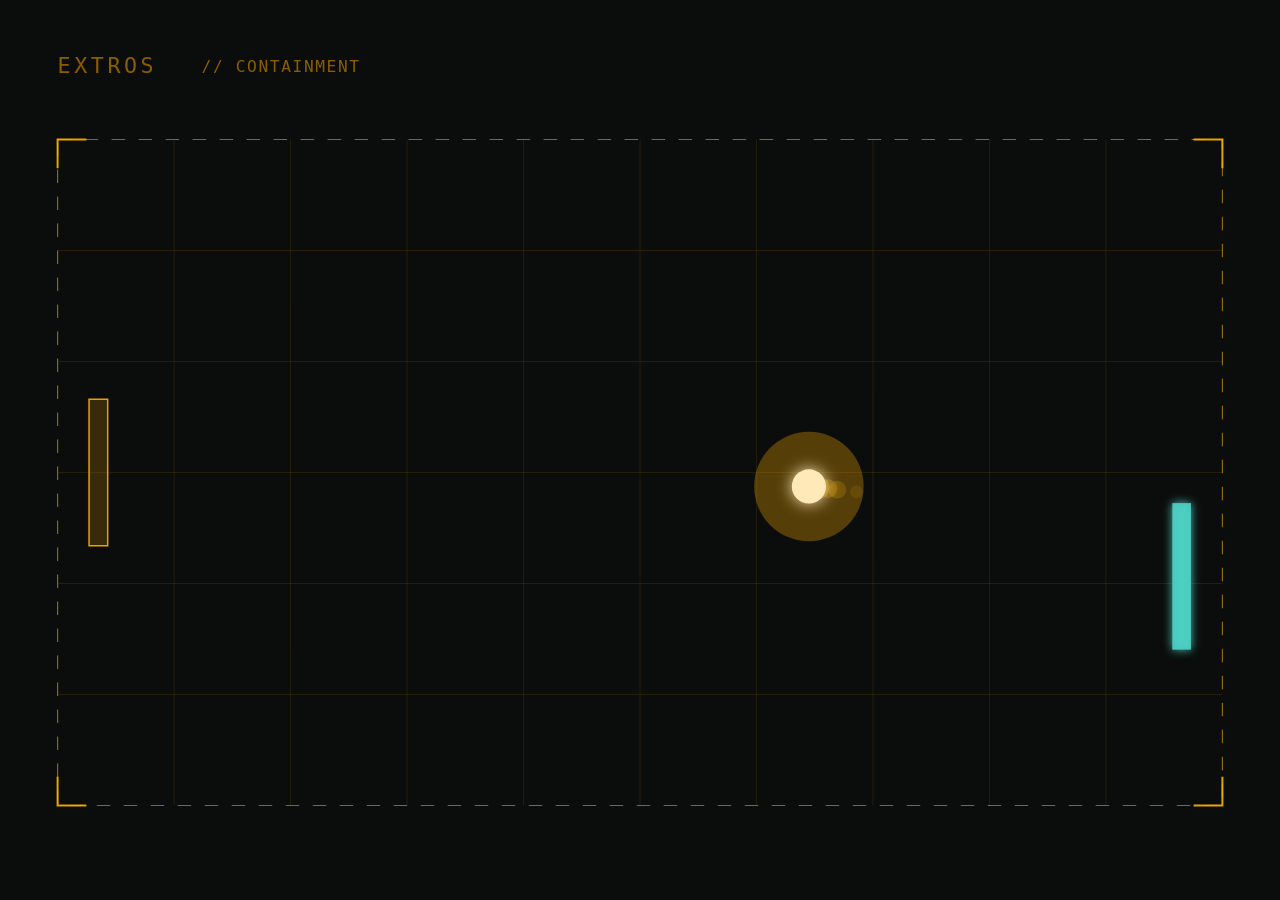
<file: index.html>
<!DOCTYPE html>
<html lang="en">
<head>
<meta charset="utf-8">
<meta name="viewport" content="width=device-width,initial-scale=1,viewport-fit=cover">
<title>EXTROS</title>
<link rel="stylesheet" href="style.css">
</head>
<body>
<div id="stage"><canvas id="cv"></canvas></div>
<script>
  // Eruda console — only when explicitly requested, so it never ships to players.
  if (location.search.indexOf('debug=1') > -1) {
    var erudaScript = document.createElement('script');
    erudaScript.src = 'https://cdn.jsdelivr.net/npm/eruda';
    erudaScript.onload = function () { eruda.init(); };
    document.head.appendChild(erudaScript);
  }
</script>
<script src="core.js"></script>
<script src="state.js"></script>
<script src="physics.js"></script>
<script src="input.js"></script>
<script src="draw.js"></script>
<script src="debug.js"></script>
<script>
  EXTROS.core.start();
</script>
</body>
</html>
</file>
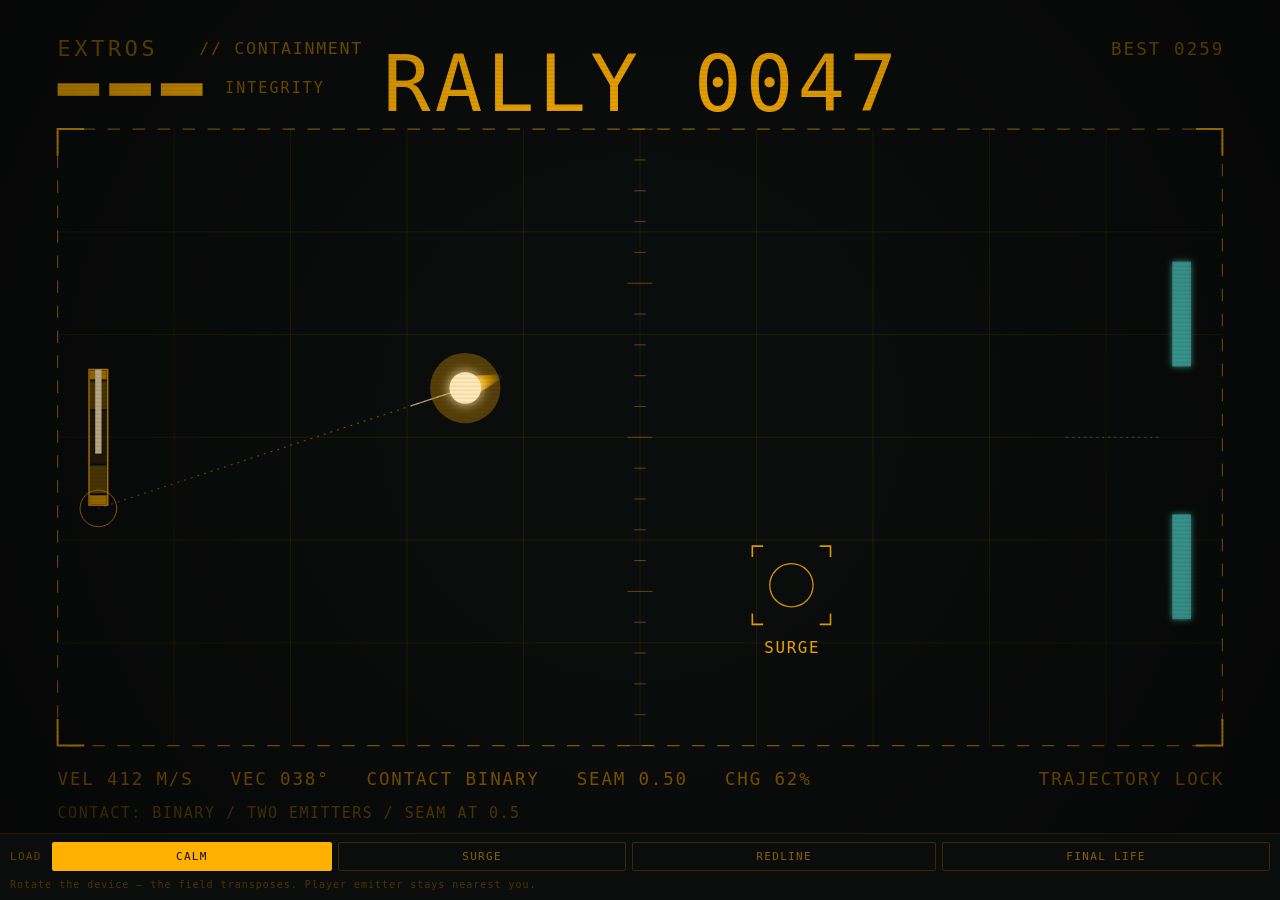
<file: docs/extros-mockup.html>
<!DOCTYPE html>
<html lang="en">
<head>
<meta charset="utf-8">
<meta name="viewport" content="width=device-width,initial-scale=1,viewport-fit=cover">
<title>EXTROS — Amber Telemetry mockup</title>
<style>
  :root {
    --void:        #0B0D0C;
    --phosphor:    #FFB000;
    --phosphor-dim:#8A5E00;
    --burn:        #FFE9B8;
    --alert:       #FF3B1F;
    --cold:        #4FD1C5;
    --mono: ui-monospace, "SF Mono", SFMono-Regular, Menlo, Consolas, "Roboto Mono", monospace;
  }
  * { box-sizing: border-box; }
  html, body {
    margin: 0; height: 100%; background: var(--void);
    font-family: var(--mono); color: var(--phosphor-dim);
    -webkit-font-smoothing: antialiased;
    overscroll-behavior: none;
  }
  body { display: flex; flex-direction: column; }
  #stage { flex: 1 1 auto; position: relative; min-height: 0; }
  canvas { display: block; width: 100%; height: 100%; touch-action: none; }

  #bar {
    flex: 0 0 auto;
    display: flex; gap: 6px; align-items: center;
    padding: 8px 10px calc(8px + env(safe-area-inset-bottom));
    border-top: 1px solid #241a06;
    font-size: 11px; letter-spacing: .12em; text-transform: uppercase;
  }
  #bar .lbl { color: #5c4206; margin-right: 4px; white-space: nowrap; }
  #bar button {
    font: inherit; letter-spacing: .12em; text-transform: uppercase;
    background: transparent; color: var(--phosphor-dim);
    border: 1px solid #3a2905; border-radius: 2px;
    padding: 7px 10px; cursor: pointer; flex: 1 1 auto;
  }
  #bar button[aria-pressed="true"] { color: var(--void); background: var(--phosphor); border-color: var(--phosphor); }
  #bar button:focus-visible { outline: 2px solid var(--burn); outline-offset: 2px; }
  #hint { padding: 0 10px 10px; font-size: 10px; letter-spacing: .1em; color: #4a3505; }
</style>
</head>
<body>
<div id="stage"><canvas id="cv"></canvas></div>
<div id="bar">
  <span class="lbl">Load</span>
  <button data-state="calm" aria-pressed="true">Calm</button>
  <button data-state="surge" aria-pressed="false">Surge</button>
  <button data-state="redline" aria-pressed="false">Redline</button>
  <button data-state="final" aria-pressed="false">Final life</button>
</div>
<div id="hint">Rotate the device — the field transposes. Player emitter stays nearest you.</div>

<script>
'use strict';

// ==== TOKENS ====
var C = {
  void:     '#0B0D0C',
  phos:     '#FFB000',
  dim:      '#8A5E00',
  burn:     '#FFE9B8',
  alert:    '#FF3B1F',
  cold:     '#4FD1C5'
};

// ==== STATE PRESETS ====
// A frozen frame. Only the panel breathes; the contact is held still.
var PRESETS = {
  calm:    { intensity:0.15, rally:47,  vel:412,  integrity:3, pred:1.00, smear:0.30, corrupt:0.00, tear:0.00, final:false },
  surge:   { intensity:0.62, rally:118, vel:806,  integrity:2, pred:0.45, smear:0.75, corrupt:0.10, tear:0.15, final:false },
  redline: { intensity:1.00, rally:203, vel:1188, integrity:1, pred:0.00, smear:1.00, corrupt:0.30, tear:0.45, final:false },
  final:   { intensity:1.00, rally:203, vel:1188, integrity:1, pred:0.00, smear:1.00, corrupt:0.22, tear:0.35, final:true  }
};
var S = PRESETS.calm;
var reduced = window.matchMedia('(prefers-reduced-motion: reduce)').matches;

var cv = document.getElementById('cv'), ctx = cv.getContext('2d');
var W = 0, H = 0, portrait = false;
var fx, fy, fw, fh, u;              // field rect + unit
var alongPx, acrossPx;

function resize() {
  var dpr = Math.min(window.devicePixelRatio || 1, 2);
  var r = document.getElementById('stage').getBoundingClientRect();
  W = Math.max(1, Math.floor(r.width)); H = Math.max(1, Math.floor(r.height));
  cv.width = Math.floor(W * dpr); cv.height = Math.floor(H * dpr);
  ctx.setTransform(dpr, 0, 0, dpr, 0, 0);
  portrait = H > W;
  u = Math.min(W, H) / 100;

  var mx = portrait ? W * 0.07 : W * 0.045;
  var mt = portrait ? H * 0.15  : H * 0.155;
  var mb = portrait ? H * 0.14  : H * 0.105;
  fx = mx; fy = mt; fw = W - mx * 2; fh = H - mt - mb;

  alongPx  = portrait ? fh : fw;
  acrossPx = portrait ? fw : fh;
}

// ==== FIELD TRANSFORM ====
// All game geometry lives in (along, across), each 0..1.
// along 0 = player emitter, along 1 = contact. Portrait puts the player at the bottom.
function pt(a, c) {
  return portrait
    ? { x: fx + c * fw, y: fy + fh - a * fh }
    : { x: fx + a * fw, y: fy + c * fh };
}
function fieldRect(aC, cC, aSize, cSize) {
  var p = pt(aC, cC);
  var w = portrait ? cSize * fw : aSize * fw;
  var h = portrait ? aSize * fh : cSize * fh;
  return { x: p.x - w / 2, y: p.y - h / 2, w: w, h: h };
}

// ==== SCENE (a single held frame) ====
var BALL   = { a: 0.35, c: 0.42, da: -1, dc: 0.62 };
var ORB    = { a: 0.63, c: 0.74 };
var PLAYER = { a: 0.035, c: 0.50, len: 0.22, charge: 0.62 };
var OPP    = { a: 0.965, len: 0.17, c1: 0.30, c2: 0.71 };   // BINARY: two emitters, seam at 0.5

function accent() { return S.final ? C.alert : C.phos; }
function accentDim() { return S.final ? '#7a1a0c' : C.dim; }

// ==== TEXT ====
function corrupt(str) {
  if (S.corrupt <= 0) return str;
  var out = '', junk = '▚▓░ ▞·';
  for (var i = 0; i < str.length; i++) {
    out += (Math.random() < S.corrupt && str[i] !== ' ')
      ? junk[(Math.random() * junk.length) | 0] : str[i];
  }
  return out;
}
function text(str, x, y, size, color, align, track) {
  ctx.save();
  ctx.font = size + 'px ' + getComputedStyle(document.body).fontFamily;
  ctx.fillStyle = color; ctx.textAlign = 'left'; ctx.textBaseline = 'middle';
  var sp = track || 0;
  var w = ctx.measureText(str).width + sp * (str.length - 1);
  var sx = align === 'center' ? x - w / 2 : align === 'right' ? x - w : x;
  for (var i = 0; i < str.length; i++) {
    ctx.fillText(str[i], sx, y);
    sx += ctx.measureText(str[i]).width + sp;
  }
  ctx.restore();
}
function pad(n, len) { var s = String(n); while (s.length < len) s = '0' + s; return s; }

// ==== COURT ====
function drawCourt(t) {
  var A = accent();
  // measurement grid
  ctx.save(); ctx.globalAlpha = 0.10 * (1 - S.intensity * 0.6); ctx.strokeStyle = A; ctx.lineWidth = 1;
  for (var i = 1; i < 10; i++) {
    var p1 = pt(i / 10, 0), p2 = pt(i / 10, 1);
    ctx.beginPath(); ctx.moveTo(p1.x, p1.y); ctx.lineTo(p2.x, p2.y); ctx.stroke();
  }
  for (var j = 1; j < 6; j++) {
    var q1 = pt(0, j / 6), q2 = pt(1, j / 6);
    ctx.beginPath(); ctx.moveTo(q1.x, q1.y); ctx.lineTo(q2.x, q2.y); ctx.stroke();
  }
  ctx.restore();

  // containment boundary — dotted, never solid
  ctx.save(); ctx.strokeStyle = A; ctx.globalAlpha = 0.55; ctx.lineWidth = 1.2;
  ctx.setLineDash([3 * u * 0.5, 3 * u * 0.5]);
  ctx.strokeRect(fx, fy, fw, fh); ctx.restore();

  // corner brackets
  ctx.save(); ctx.strokeStyle = A; ctx.lineWidth = 2; ctx.globalAlpha = 0.9;
  var b = u * 3.2;
  [[fx, fy, 1, 1], [fx + fw, fy, -1, 1], [fx, fy + fh, 1, -1], [fx + fw, fy + fh, -1, -1]]
    .forEach(function (k) {
      ctx.beginPath();
      ctx.moveTo(k[0] + b * k[2], k[1]); ctx.lineTo(k[0], k[1]); ctx.lineTo(k[0], k[1] + b * k[3]);
      ctx.stroke();
    });
  ctx.restore();

  // centre range scale
  ctx.save(); ctx.globalAlpha = 0.35; ctx.strokeStyle = A; ctx.lineWidth = 1;
  for (var k2 = 0; k2 <= 20; k2++) {
    var c = k2 / 20, long = (k2 % 5 === 0);
    var m1 = pt(0.5, c);
    var off = (long ? u * 1.5 : u * 0.7);
    var m2 = portrait ? { x: m1.x, y: m1.y } : { x: m1.x, y: m1.y };
    ctx.beginPath();
    if (portrait) { ctx.moveTo(m1.x, m1.y - off); ctx.lineTo(m1.x, m1.y + off); }
    else          { ctx.moveTo(m1.x - off, m1.y); ctx.lineTo(m1.x + off, m1.y); }
    ctx.stroke();
  }
  ctx.restore();
}

// ==== EMITTERS ====
function drawPlayer() {
  var A = accent();
  var thick = 0.016;
  var r = fieldRect(PLAYER.a, PLAYER.c, thick, PLAYER.len);
  ctx.save();
  ctx.strokeStyle = A; ctx.lineWidth = 1.5; ctx.globalAlpha = 0.9;
  ctx.strokeRect(r.x, r.y, r.w, r.h);

  // contact zones: centre 40% quiet, outer bands, outermost 8% is EDGE
  var zones = [[0.00, 0.08, 1.0], [0.08, 0.30, 0.45], [0.30, 0.70, 0.15], [0.70, 0.92, 0.45], [0.92, 1.00, 1.0]];
  zones.forEach(function (z) {
    var s = fieldRect(PLAYER.a, PLAYER.c - PLAYER.len / 2 + PLAYER.len * (z[0] + z[1]) / 2,
                      thick, PLAYER.len * (z[1] - z[0]));
    ctx.globalAlpha = z[2] * 0.8; ctx.fillStyle = A;
    ctx.fillRect(s.x + 1, s.y + 1, Math.max(0, s.w - 2), Math.max(0, s.h - 2));
  });

  // charge fill — lives on the emitter, not in a HUD widget
  ctx.globalAlpha = 1; ctx.fillStyle = C.burn;
  var chargeLen = PLAYER.len * PLAYER.charge;
  var cr = fieldRect(PLAYER.a, PLAYER.c - PLAYER.len / 2 + chargeLen / 2, thick * 0.34, chargeLen);
  ctx.fillRect(cr.x, cr.y, cr.w, cr.h);
  ctx.restore();
}

function drawOpponent() {
  // The one cold colour in the game. It belongs to the thing trying to beat you.
  var thick = 0.016;
  ctx.save();
  [OPP.c1, OPP.c2].forEach(function (c) {
    var r = fieldRect(OPP.a, c, thick, OPP.len);
    ctx.shadowColor = C.cold; ctx.shadowBlur = 12 * (0.4 + S.intensity);
    ctx.fillStyle = C.cold; ctx.globalAlpha = 0.92;
    ctx.fillRect(r.x, r.y, r.w, r.h);
  });
  ctx.shadowBlur = 0;
  // seam marker
  ctx.globalAlpha = 0.5; ctx.strokeStyle = C.cold; ctx.lineWidth = 1; ctx.setLineDash([2, 4]);
  var s1 = pt(OPP.a - 0.02, 0.5), s2 = pt(OPP.a - 0.10, 0.5);
  ctx.beginPath(); ctx.moveTo(s1.x, s1.y); ctx.lineTo(s2.x, s2.y); ctx.stroke();
  ctx.restore();
}

// ==== CONTACT + TRAJECTORY ====
function drawTrail() {
  var A = accent();
  var n = 16, len = 0.020 + 0.055 * S.smear;
  var mag = Math.hypot(BALL.da, BALL.dc);
  ctx.save();
  for (var i = n; i > 0; i--) {
    var t = i / n;
    var a = BALL.a - BALL.da / mag * len * t;
    var c = BALL.c - BALL.dc / mag * len * t;
    var p = pt(a, c);
    ctx.globalAlpha = (1 - t) * 0.5;
    ctx.fillStyle = A;
    ctx.beginPath(); ctx.arc(p.x, p.y, u * 1.4 * (1 - t * 0.75), 0, 6.2832); ctx.fill();
  }
  ctx.restore();
}

function predictPath() {
  var a = BALL.a, c = BALL.c, da = BALL.da, dc = BALL.dc, out = [{ a: a, c: c }], guard = 0;
  var mag = Math.hypot(da, dc); da /= mag; dc /= mag;
  while (a > PLAYER.a && guard++ < 12) {
    var tA = (PLAYER.a - a) / da;
    var tC = dc > 0 ? (1 - c) / dc : (0 - c) / dc;
    var t = Math.min(tA, tC);
    a += da * t; c += dc * t;
    out.push({ a: a, c: c });
    if (tC < tA) dc = -dc;
  }
  return out;
}

function drawPrediction() {
  if (S.pred <= 0) return;
  var path = predictPath();
  // total length, then draw only the fraction the console can still compute
  var segs = [], total = 0, i;
  for (i = 1; i < path.length; i++) {
    var p0 = pt(path[i - 1].a, path[i - 1].c), p1 = pt(path[i].a, path[i].c);
    var d = Math.hypot(p1.x - p0.x, p1.y - p0.y);
    segs.push({ p0: p0, p1: p1, d: d }); total += d;
  }
  var budget = total * S.pred;
  ctx.save();
  ctx.strokeStyle = accent(); ctx.globalAlpha = 0.42; ctx.lineWidth = 1.2;
  ctx.setLineDash([2, 5]);
  for (i = 0; i < segs.length && budget > 0; i++) {
    var s = segs[i], f = Math.min(1, budget / s.d);
    ctx.beginPath(); ctx.moveTo(s.p0.x, s.p0.y);
    ctx.lineTo(s.p0.x + (s.p1.x - s.p0.x) * f, s.p0.y + (s.p1.y - s.p0.y) * f);
    ctx.stroke();
    budget -= s.d;
  }
  ctx.restore();

  // impact marker where it lands, only while the console still reaches that far
  if (S.pred >= 0.95) {
    var end = path[path.length - 1], e = pt(end.a, end.c);
    ctx.save(); ctx.strokeStyle = accent(); ctx.globalAlpha = 0.7; ctx.lineWidth = 1;
    ctx.beginPath(); ctx.arc(e.x, e.y, u * 2.2, 0, 6.2832); ctx.stroke();
    ctx.restore();
  }
}

function drawBall(t) {
  var p = pt(BALL.a, BALL.c);
  var rr = u * 1.9;
  ctx.save();
  // vector line
  var mag = Math.hypot(BALL.da, BALL.dc);
  var v = pt(BALL.a + BALL.da / mag * 0.055, BALL.c + BALL.dc / mag * 0.055);
  ctx.strokeStyle = C.burn; ctx.globalAlpha = 0.65; ctx.lineWidth = 1.2;
  ctx.beginPath(); ctx.moveTo(p.x, p.y); ctx.lineTo(v.x, v.y); ctx.stroke();
  // halo + hot core
  ctx.globalAlpha = 0.30; ctx.fillStyle = accent();
  ctx.beginPath(); ctx.arc(p.x, p.y, rr * (2.1 + S.intensity * 0.8), 0, 6.2832); ctx.fill();
  ctx.globalAlpha = 1; ctx.fillStyle = C.burn;
  ctx.shadowColor = C.burn; ctx.shadowBlur = 18 * (0.5 + S.intensity);
  ctx.beginPath(); ctx.arc(p.x, p.y, rr, 0, 6.2832); ctx.fill();
  ctx.restore();
}

// ==== ORB ====
function drawOrb(t) {
  var p = pt(ORB.a, ORB.c), A = accent();
  var r = u * 2.6;
  ctx.save();
  ctx.strokeStyle = A; ctx.globalAlpha = 0.85; ctx.lineWidth = 1.3;
  ctx.beginPath(); ctx.arc(p.x, p.y, r, 0, 6.2832); ctx.stroke();
  ctx.globalAlpha = 0.35;
  ctx.beginPath(); ctx.arc(p.x, p.y, r * 0.45, 0, 6.2832); ctx.fill();
  // lock-on brackets
  var g = r * 1.9 + (reduced ? 0 : Math.sin(t / 420) * u * 0.4);
  ctx.globalAlpha = 0.9; ctx.lineWidth = 1.6;
  [[-1, -1], [1, -1], [-1, 1], [1, 1]].forEach(function (k) {
    ctx.beginPath();
    ctx.moveTo(p.x + k[0] * g, p.y + k[1] * g - k[1] * u * 1.3);
    ctx.lineTo(p.x + k[0] * g, p.y + k[1] * g);
    ctx.lineTo(p.x + k[0] * g - k[0] * u * 1.3, p.y + k[1] * g);
    ctx.stroke();
  });
  ctx.restore();
  text('SURGE', p.x, p.y + g + u * 3, u * 1.9, A, 'center', u * 0.2);
}

// ==== HUD ====
function drawHUD(t) {
  var A = accent(), D = accentDim();
  var top = fy - u * 9.5;

  text('EXTROS', fx, top, u * 2.6, D, 'left', u * 0.45);
  text('// CONTAINMENT', fx + u * 17, top, u * 2.0, D, 'left', u * 0.2);

  // score — the biggest thing on screen
  var flick = (S.intensity > 0.8 && !reduced && Math.random() < 0.10) ? 0.35 : 1;
  ctx.save(); ctx.globalAlpha = flick;
  text('RALLY ' + pad(S.rally, 4), fx + fw / 2, fy - u * 4.6, u * (portrait ? 8.5 : 9.5), A, 'center', u * 0.5);
  ctx.restore();
  text('BEST 0259', fx + fw, top, u * 2.1, D, 'right', u * 0.25);

  // integrity — three bars that short out rather than vanish
  var bw = u * 5, bh = u * 1.5, bx = fx, by = top + u * 4;
  for (var i = 0; i < 3; i++) {
    var live = i < S.integrity;
    ctx.save();
    ctx.globalAlpha = live ? 1 : 0.25;
    if (live && S.final && !reduced && Math.random() < 0.3) ctx.globalAlpha = 0.4;
    ctx.fillStyle = live ? (S.final ? C.alert : A) : '#2a1f04';
    ctx.fillRect(bx + i * (bw + u * 1.2), by, bw, bh);
    ctx.restore();
  }
  text('INTEGRITY', bx + 3 * (bw + u * 1.2) + u * 1.5, by + bh / 2, u * 1.8, D, 'left', u * 0.25);

  // telemetry strip — degrades with load
  var ty = fy + fh + u * 4.2, line;
  if (S.final) {
    line = 'INTEGRITY 1 — CONTAINMENT CRITICAL';
  } else {
    line = 'VEL ' + S.vel + ' M/S   VEC 038°   CONTACT BINARY   SEAM 0.50   CHG 62%';
    if (S.intensity > 0.8) line = 'VEL ' + S.vel + ' M/S   VEC ---   PREDICT FAIL   CHG 62%';
  }
  text(corrupt(line), fx, ty, u * 2.1, S.final ? C.alert : D, 'left', u * 0.22);

  if (!S.final) {
    text(corrupt(S.pred > 0 ? 'TRAJECTORY LOCK' : 'TRAJECTORY LOST'),
         fx + fw, ty, u * 2.1, S.pred > 0 ? D : C.alert, 'right', u * 0.22);
  } else {
    text('LAST EMITTER', fx + fw, ty, u * 2.1, C.alert, 'right', u * 0.22);
  }

  // contact classification card
  var cy = fy + fh + u * 8.2;
  text(corrupt('CONTACT: BINARY / TWO EMITTERS / SEAM AT 0.5'), fx, cy, u * 1.8, '#5c4206', 'left', u * 0.18);
}

// ==== PANEL EFFECTS ====
function drawPanel(t) {
  // scanlines
  ctx.save();
  ctx.globalAlpha = 0.06 + S.intensity * 0.05;
  ctx.fillStyle = '#000';
  var roll = reduced ? 0 : (t / 26) % 4;
  for (var y = -4 + roll; y < H; y += 4) ctx.fillRect(0, y, W, 1.6);
  ctx.restore();

  // tear lines
  if (S.tear > 0 && !reduced) {
    for (var i = 0; i < 3; i++) {
      if (Math.random() > S.tear) continue;
      var ty2 = Math.random() * H, th = u * (0.6 + Math.random() * 2);
      ctx.save();
      ctx.globalCompositeOperation = 'lighter';
      ctx.globalAlpha = 0.10 + Math.random() * 0.16;
      ctx.fillStyle = S.final ? C.alert : C.burn;
      ctx.fillRect(0, ty2, W, th);
      ctx.restore();
    }
  }

  // bloom / whiteout at redline
  if (S.intensity > 0.9) {
    ctx.save();
    ctx.globalCompositeOperation = 'lighter';
    ctx.globalAlpha = reduced ? 0.03 : 0.02 + Math.random() * 0.05;
    ctx.fillStyle = S.final ? C.alert : C.burn;
    ctx.fillRect(0, 0, W, H);
    ctx.restore();
  }

  // vignette
  var g = ctx.createRadialGradient(W / 2, H / 2, Math.min(W, H) * 0.25, W / 2, H / 2, Math.max(W, H) * 0.72);
  g.addColorStop(0, 'rgba(0,0,0,0)');
  g.addColorStop(1, S.final ? 'rgba(40,0,0,0.65)' : 'rgba(0,0,0,0.62)');
  ctx.fillStyle = g; ctx.fillRect(0, 0, W, H);
}

// ==== FRAME ====
function render(t) {
  ctx.fillStyle = C.void; ctx.fillRect(0, 0, W, H);
  if (S.final) { ctx.save(); ctx.globalAlpha = 0.07; ctx.fillStyle = C.alert; ctx.fillRect(0, 0, W, H); ctx.restore(); }
  drawCourt(t);
  drawPrediction();
  drawTrail();
  drawOrb(t);
  drawOpponent();
  drawPlayer();
  drawBall(t);
  drawHUD(t);
  drawPanel(t);
}

function loop(t) { render(t); requestAnimationFrame(loop); }

// ==== WIRING ====
var buttons = Array.prototype.slice.call(document.querySelectorAll('#bar button'));
buttons.forEach(function (b) {
  b.addEventListener('click', function () {
    buttons.forEach(function (o) { o.setAttribute('aria-pressed', String(o === b)); });
    S = PRESETS[b.dataset.state];
  });
});

window.addEventListener('resize', resize);
window.addEventListener('orientationchange', function () { setTimeout(resize, 120); });
resize();
requestAnimationFrame(loop);
</script>
</body>
</html>
</file>
<file: style.css>
* { box-sizing: border-box; }

html, body {
  margin: 0;
  height: 100%;
  overflow: hidden;
  background: #0B0D0C;
  font-family: ui-monospace, "SF Mono", SFMono-Regular, Menlo, Consolas, "Roboto Mono", monospace;
  -webkit-font-smoothing: antialiased;
  overscroll-behavior: none;
  touch-action: none;
  -webkit-user-select: none;
  -moz-user-select: none;
  user-select: none;
  -webkit-tap-highlight-color: transparent;
}

#stage {
  position: fixed;
  inset: 0;
}

canvas {
  display: block;
  width: 100%;
  height: 100%;
  touch-action: none;
}
</file>
